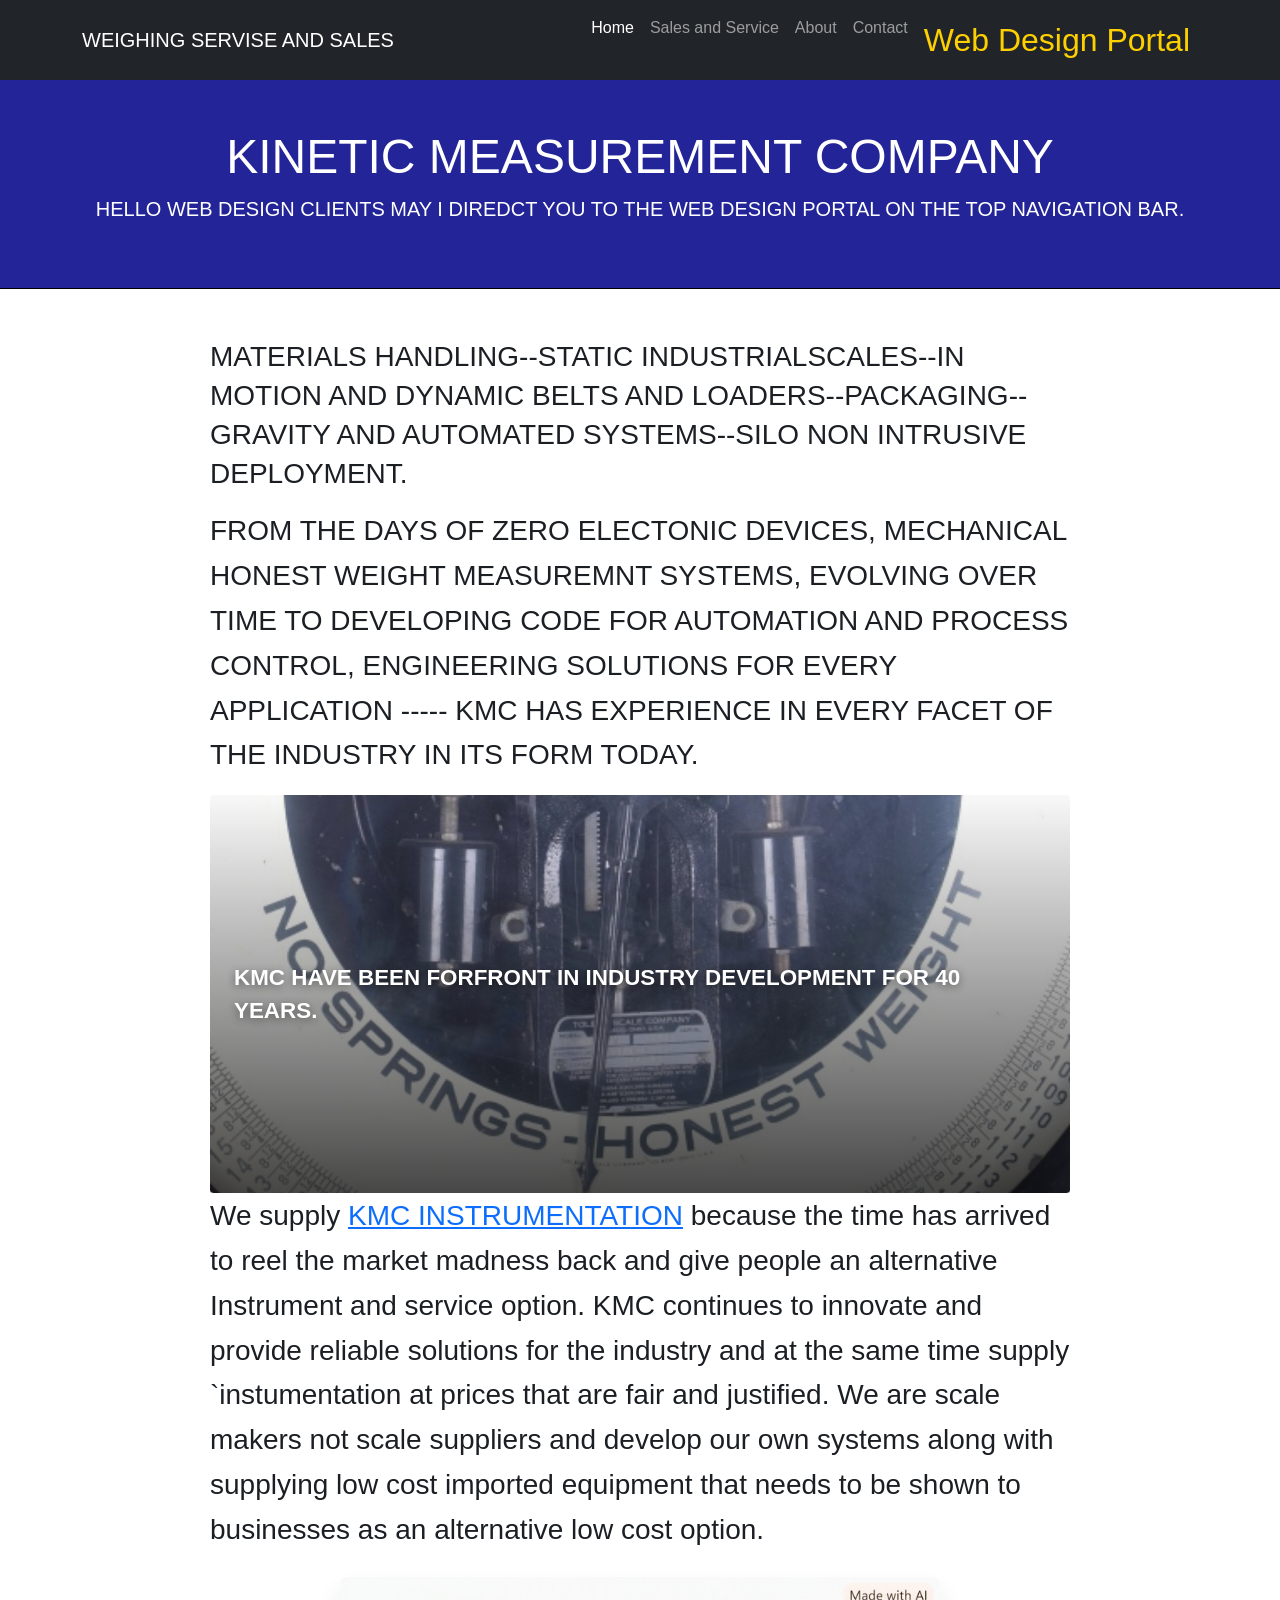
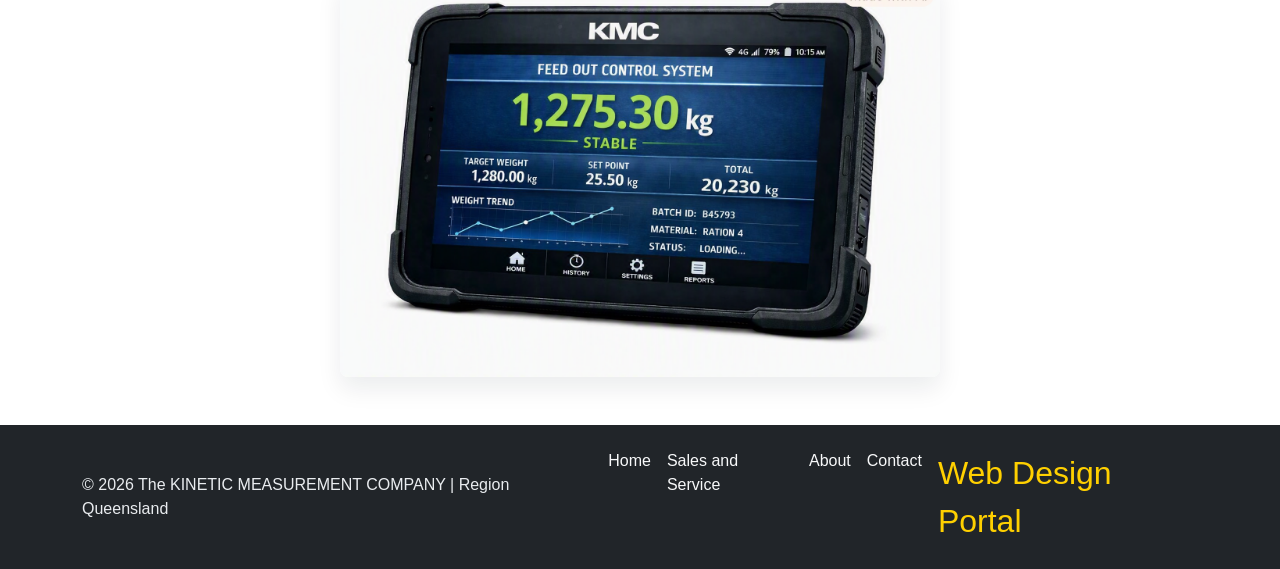
<file: index.html>
<!DOCTYPE html>
<html lang="en">
<head>
    <meta charset="UTF-8">
    <meta name="viewport" content="width=device-width, initial-scale=1">
    <title>Industrial Weighing Systems and Service | Kinetic Measurement Company</title>
    <meta name="description" content="Kinetic Measurement Company supplies practical weighing systems, instrumentation, loader scales, feedlot solutions, and regional support from Dalby, Queensland.">
    <meta name="robots" content="index, follow">
    <link rel="canonical" href="https://kineticmeasure.com.au/">
    <meta property="og:type" content="website">
    <meta property="og:site_name" content="The Kinetic Measurement Company">
    <meta property="og:title" content="Industrial Weighing Systems and Service">
    <meta property="og:description" content="Practical weighing equipment, instrumentation, and regional support for farms, quarries, feedlots, and industry.">
    <meta property="og:url" content="https://kineticmeasure.com.au/">
    <meta property="og:image" content="https://kineticmeasure.com.au/Images/control.png">
    <meta name="twitter:card" content="summary_large_image">

    <!-- Bootstrap CSS -->
    <link 
        href="https://cdn.jsdelivr.net/npm/bootstrap@5.3.3/dist/css/bootstrap.min.css" 
        rel="stylesheet">
    <link rel="stylesheet" href="style.css">
    
</head>

<body>

    <!-- Header / Navbar -->
    <nav class="navbar navbar-expand-lg navbar-dark bg-dark">
        <div class="container">
            <a class="navbar-brand" href="index.html">WEIGHING SERVISE AND SALES</a>
            <button class="navbar-toggler" type="button" data-bs-toggle="collapse" data-bs-target="#navMenu">
                <span class="navbar-toggler-icon"></span>
            </button>

            <div class="collapse navbar-collapse" id="navMenu">
                <ul class="navbar-nav ms-auto">
                    <li class="nav-item"><a class="nav-link active" href="index.html">Home</a></li>
                    <li class="nav-item"><a class="nav-link" href="Sales.html">Sales and Service</a></li>
                    <li class="nav-item"><a class="nav-link" href="about.html">About</a></li>
                    <li class="nav-item"><a class="nav-link" href="contact.html">Contact</a></li>
                    <li class="nav-item"><a class="nav-link portal-nav-link" href="webdesignportal.html">Web Design Portal</a></li>
                </ul>
            </div>
        </div>
    </nav>

    <!-- Main Content -->
    <header class="hero-section py-5">
        <div class="container text-center">
            <h1 class="display-5">KINETIC MEASUREMENT COMPANY</h1>
            <p class="lead">HELLO WEB DESIGN CLIENTS MAY I DIREDCT YOU TO THE WEB DESIGN PORTAL ON THE TOP NAVIGATION BAR.</p>
        </div>
    </header>

    <main class="white-content py-5">
        <div class="container">
            <div class="content-card mx-auto">
                <h2 class="h3 mb-3">MATERIALS HANDLING--STATIC INDUSTRIALSCALES--IN MOTION AND DYNAMIC BELTS AND LOADERS--PACKAGING-- GRAVITY AND AUTOMATED SYSTEMS--SILO NON INTRUSIVE DEPLOYMENT.</h2>
                <p>FROM THE DAYS OF ZERO ELECTONIC DEVICES, MECHANICAL HONEST WEIGHT MEASUREMNT SYSTEMS, EVOLVING OVER TIME TO DEVELOPING CODE FOR AUTOMATION AND PROCESS CONTROL, ENGINEERING SOLUTIONS FOR EVERY APPLICATION ----- KMC HAS EXPERIENCE IN EVERY FACET OF THE INDUSTRY IN ITS FORM TODAY.
                
                </p>
                <div class="kmc-websites-band">
                    <p>KMC HAVE BEEN FORFRONT IN INDUSTRY DEVELOPMENT FOR 40 YEARS.</p>
                </div>
                <p>
                    We supply <a href="https://www.industrialgazette.com" target="_blank" rel="noopener noreferrer">KMC INSTRUMENTATION</a> because the time has arrived to reel the market madness back and give people an alternative Instrument and service option. KMC continues to innovate and provide reliable solutions for the industry and at the same time supply `instumentation at prices that are fair and justified. We are scale makers not scale suppliers and develop our own systems along with supplying low cost imported equipment that needs to be shown to businesses as an alternative low cost option.
                </p>
            </div>
        </div>
        <div class="text-center mt-4">
            <img src="Images/control.png" alt="" class="img-fluid hero-image" style="width: 60%; max-width: 600px;">
        </div>
    </main>

    <footer class="site-footer py-4">
        <div class="container d-flex flex-column flex-md-row justify-content-between align-items-center gap-3">
            <p class="mb-0">&copy; 2026 The KINETIC MEASUREMENT COMPANY |  Region Queensland</p>
            <nav aria-label="Footer navigation">
                <ul class="footer-nav list-unstyled d-flex gap-3 mb-0">
                    <li><a href="index.html">Home</a></li>
                    <li><a href="Sales.html">Sales and Service</a></li>
                    <li><a href="about.html">About</a></li>
                    <li><a href="contact.html">Contact</a></li>
                    <li><a class="portal-nav-link" href="webdesignportal.html">Web Design Portal</a></li>
                </ul>
            </nav>
        </div>
    </footer>

    <!-- Bootstrap JS -->
    <script 
        src="https://cdn.jsdelivr.net/npm/bootstrap@5.3.3/dist/js/bootstrap.bundle.min.js">
    </script>

</body>
</html>
</file>
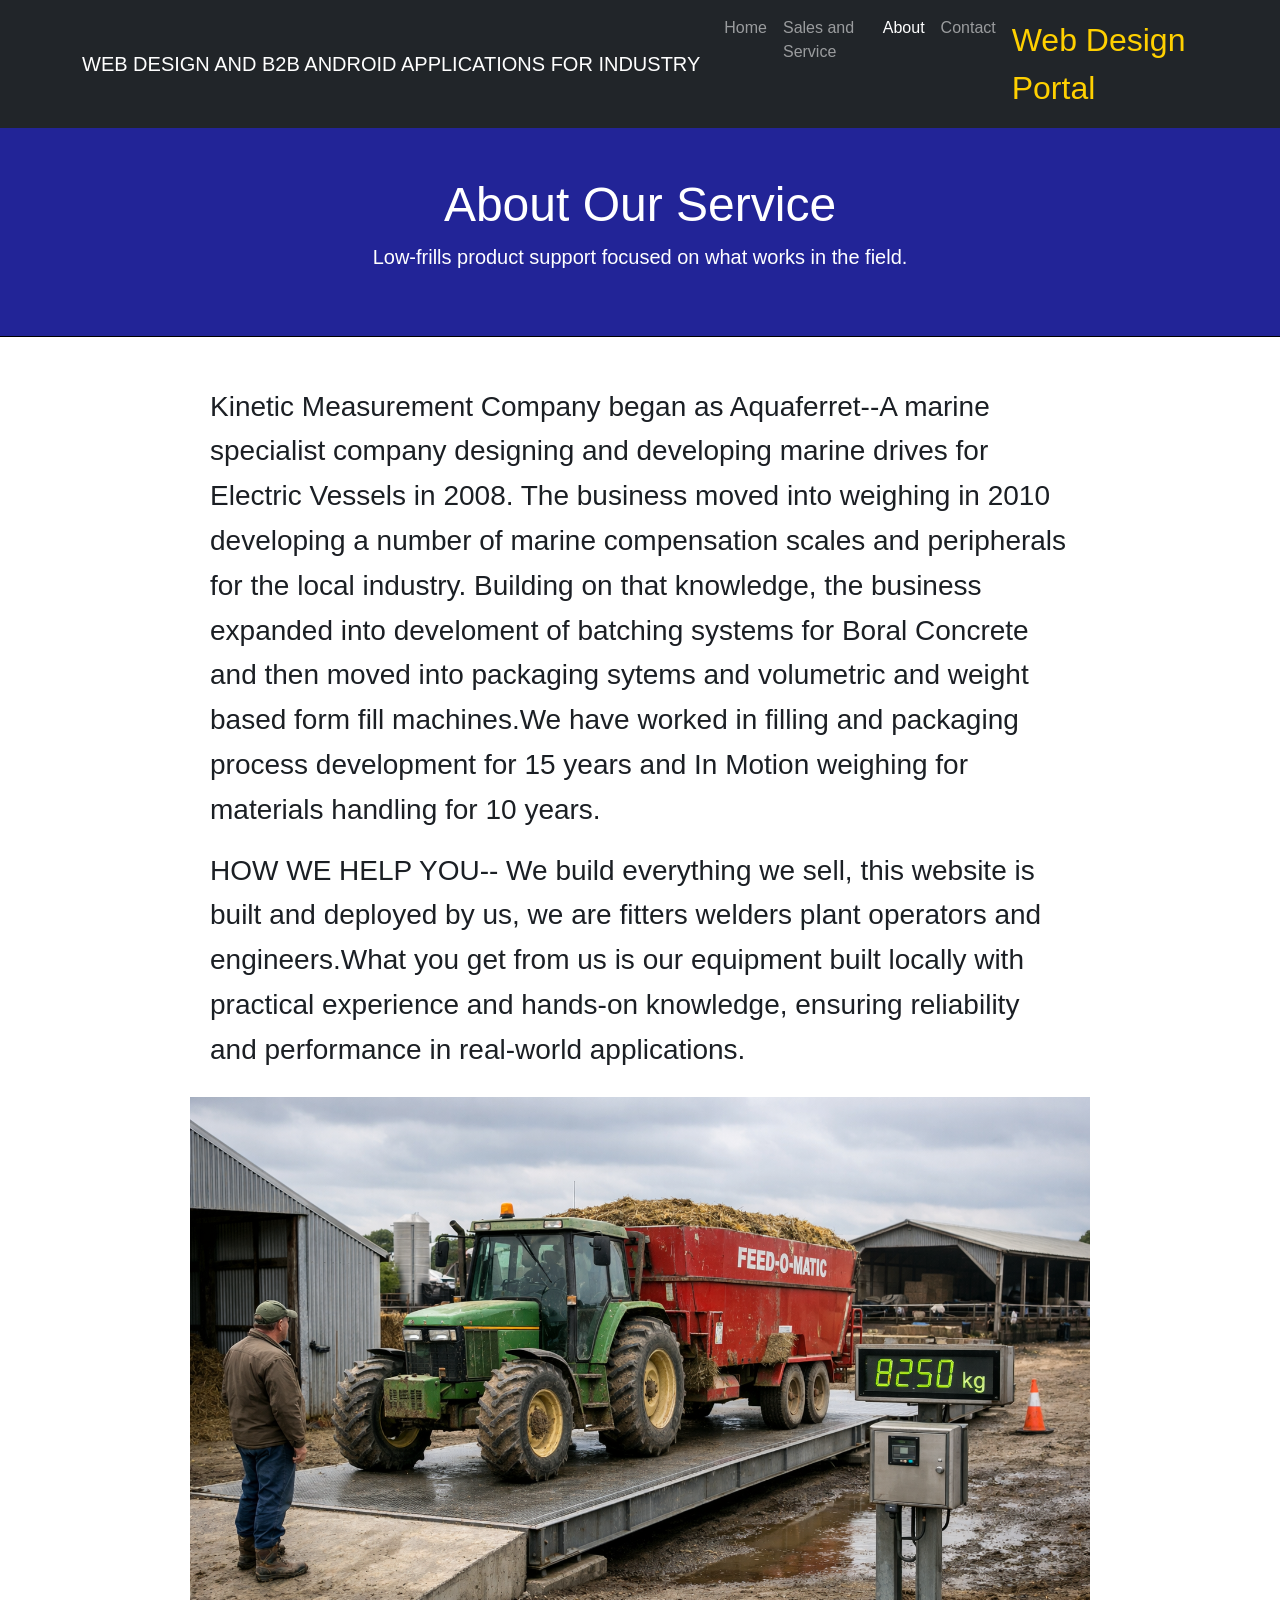
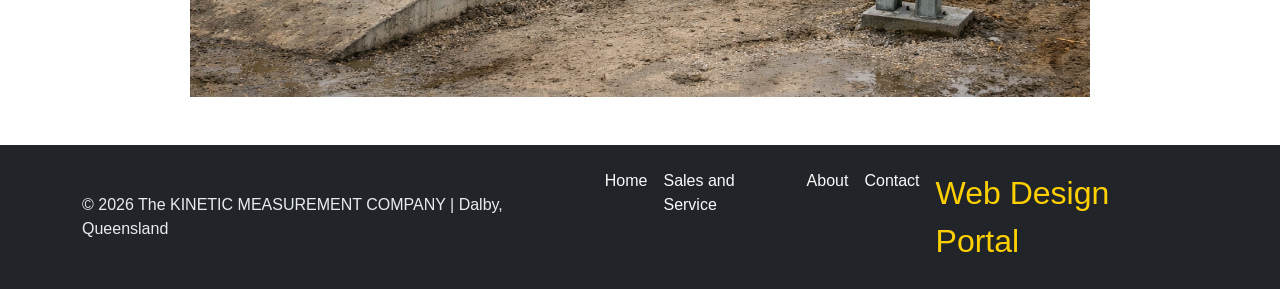
<file: about.html>
<!DOCTYPE html>
<html lang="en">
<head>
    <meta charset="UTF-8">
    <meta name="viewport" content="width=device-width, initial-scale=1">
    <title>About | The KINETIC MEASUREMENT COMPANY</title>
    <meta name="description" content="Learn about Kinetic Measurement Company, a Dalby, Queensland business building and supporting practical weighing, batching, packaging, and industrial measurement systems.">
    <meta name="robots" content="index, follow">
    <link rel="canonical" href="https://kineticmeasure.com.au/about.html">
    <meta property="og:type" content="website">
    <meta property="og:site_name" content="The Kinetic Measurement Company">
    <meta property="og:title" content="About The Kinetic Measurement Company">
    <meta property="og:description" content="Locally built industrial measurement and weighing solutions backed by practical field experience.">
    <meta property="og:url" content="https://kineticmeasure.com.au/about.html">
    <meta property="og:image" content="https://kineticmeasure.com.au/Images/feedweigh.png">
    <meta name="twitter:card" content="summary_large_image">
    <link 
        href="https://cdn.jsdelivr.net/npm/bootstrap@5.3.3/dist/css/bootstrap.min.css" 
        rel="stylesheet">
    <link rel="stylesheet" href="style.css">
</head>
<body>

    <nav class="navbar navbar-expand-lg navbar-dark bg-dark">
        <div class="container">
            <a class="navbar-brand" href="index.html">WEB DESIGN AND B2B ANDROID APPLICATIONS FOR INDUSTRY</a>
            <button class="navbar-toggler" type="button" data-bs-toggle="collapse" data-bs-target="#navMenu">
                <span class="navbar-toggler-icon"></span>
            </button>

            <div class="collapse navbar-collapse" id="navMenu">
                <ul class="navbar-nav ms-auto">
                    <li class="nav-item"><a class="nav-link" href="index.html">Home</a></li>
                    <li class="nav-item"><a class="nav-link" href="Sales.html">Sales and Service</a></li>
                    <li class="nav-item"><a class="nav-link active" href="about.html">About</a></li>
                    <li class="nav-item"><a class="nav-link" href="contact.html">Contact</a></li>
                    <li class="nav-item"><a class="nav-link portal-nav-link" href="webdesignportal.html">Web Design Portal</a></li>
                </ul>
            </div>
        </div>
    </nav>

    <header class="hero-section py-5">
        <div class="container text-center">
            <h1 class="display-5">About Our Service</h1>
            <p class="lead">Low-frills product support focused on what works in the field.</p>
        </div>
    </header>

    <main class="white-content py-5">
        <div class="container">
            <div class="content-card mx-auto">
                <p>
                    Kinetic Measurement Company began as Aquaferret--A marine specialist company designing and developing marine drives for Electric Vessels in 2008. The business moved into weighing in 2010 developing a number of marine compensation scales and peripherals for the local industry. Building on that knowledge, the business expanded into develoment of batching systems for Boral Concrete and then moved into packaging sytems and volumetric and weight based form fill machines.We have worked in filling and packaging process development for 15 years and In Motion weighing for materials handling for 10 years.
                    
                </p>
                <p>HOW WE HELP YOU-- 
                    We build everything we sell, this website is built and deployed by us, we are fitters welders plant operators and engineers.What you get from us is our equipment built locally with practical experience and hands-on knowledge, ensuring reliability and performance in real-world applications.</p>
                </p>
            </div>
        </div>
        <div class="text-center mt-4">
                <img src="Images/feedweigh.png" alt="Feed weighing system" class="img-fluid" style="width: 80%; max-width: 900px;">
            </div>
    </main>

    <footer class="site-footer py-4">
        <div class="container d-flex flex-column flex-md-row justify-content-between align-items-center gap-3">
            <p class="mb-0">&copy; 2026 The KINETIC MEASUREMENT COMPANY | Dalby, Queensland</p>
            <nav aria-label="Footer navigation">
                <ul class="footer-nav list-unstyled d-flex gap-3 mb-0">
                    <li><a href="index.html">Home</a></li>
                    <li><a href="Sales.html">Sales and Service</a></li>
                    <li><a href="about.html">About</a></li>
                    <li><a href="contact.html">Contact</a></li>
                    <li><a class="portal-nav-link" href="webdesignportal.html">Web Design Portal</a></li>
                </ul>
            </nav>
        </div>
    </footer>

    <script 
        src="https://cdn.jsdelivr.net/npm/bootstrap@5.3.3/dist/js/bootstrap.bundle.min.js">
    </script>

</body>
</html>
</file>
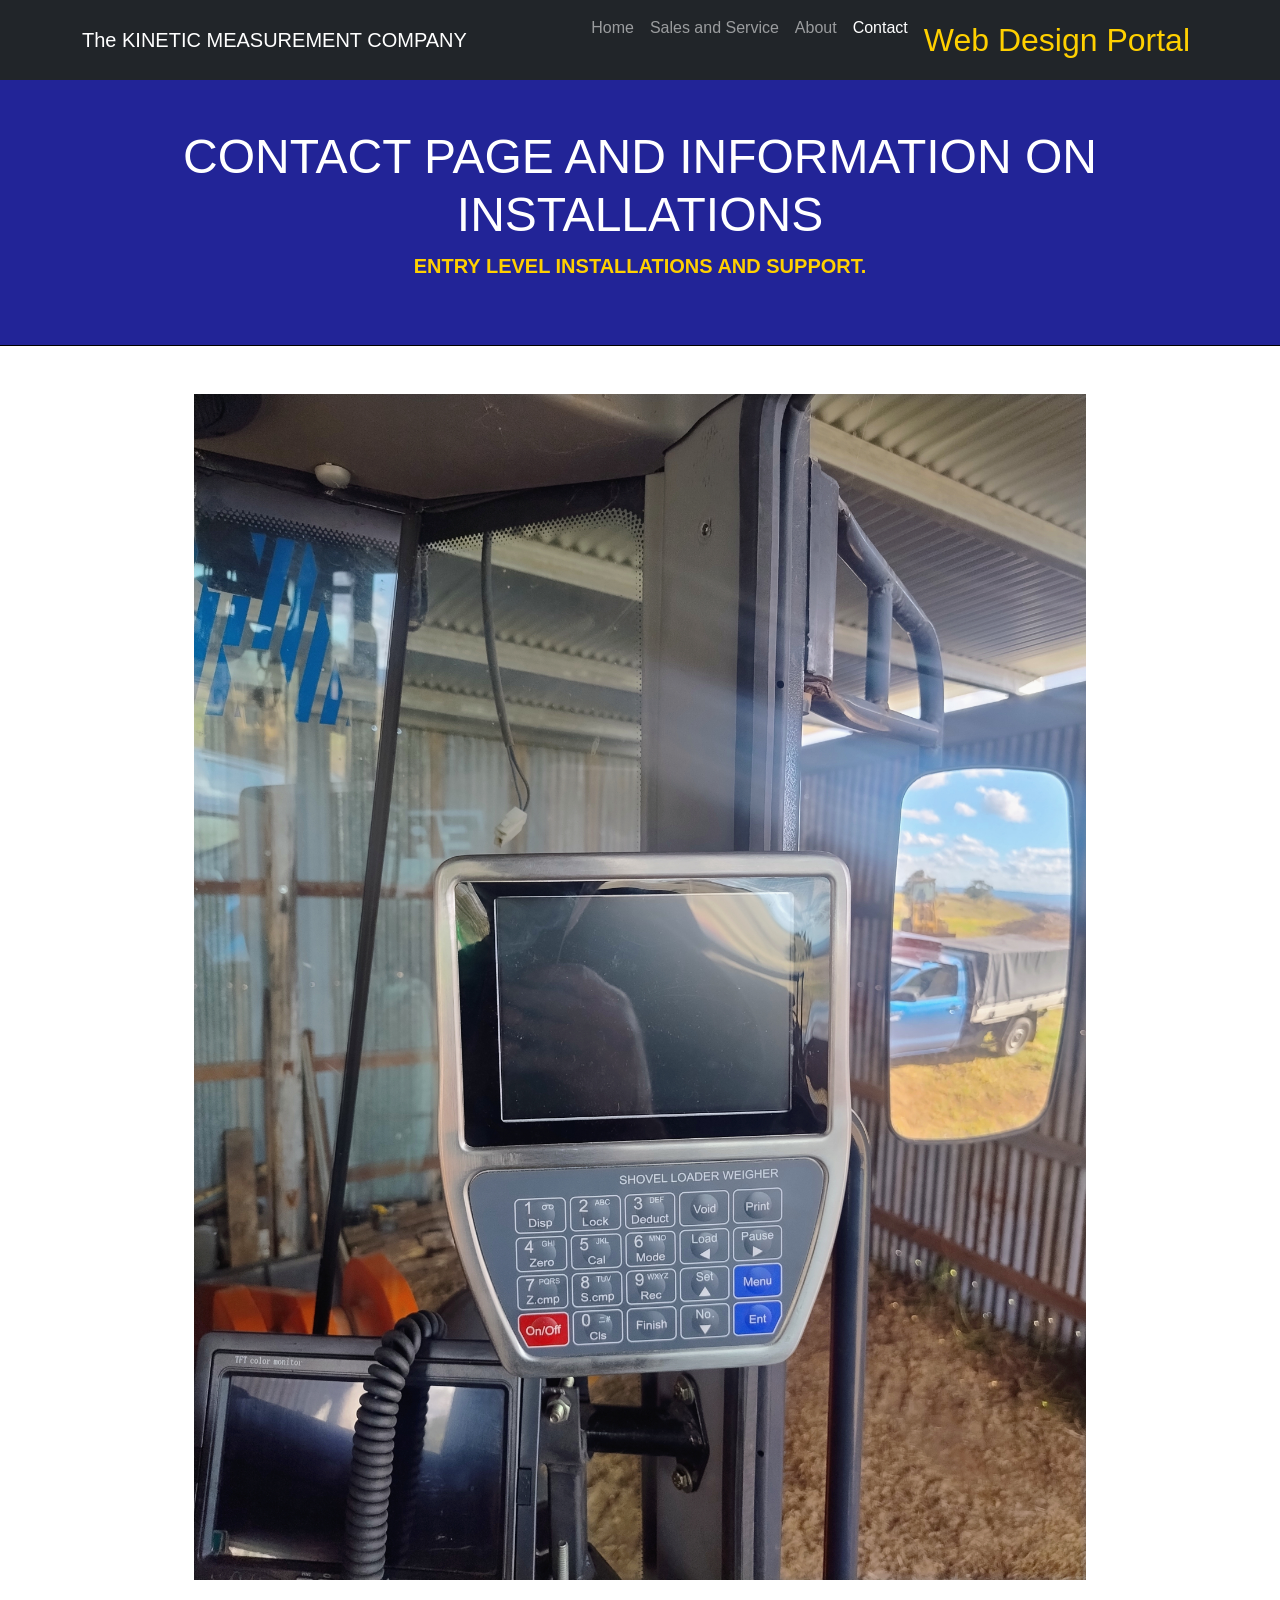
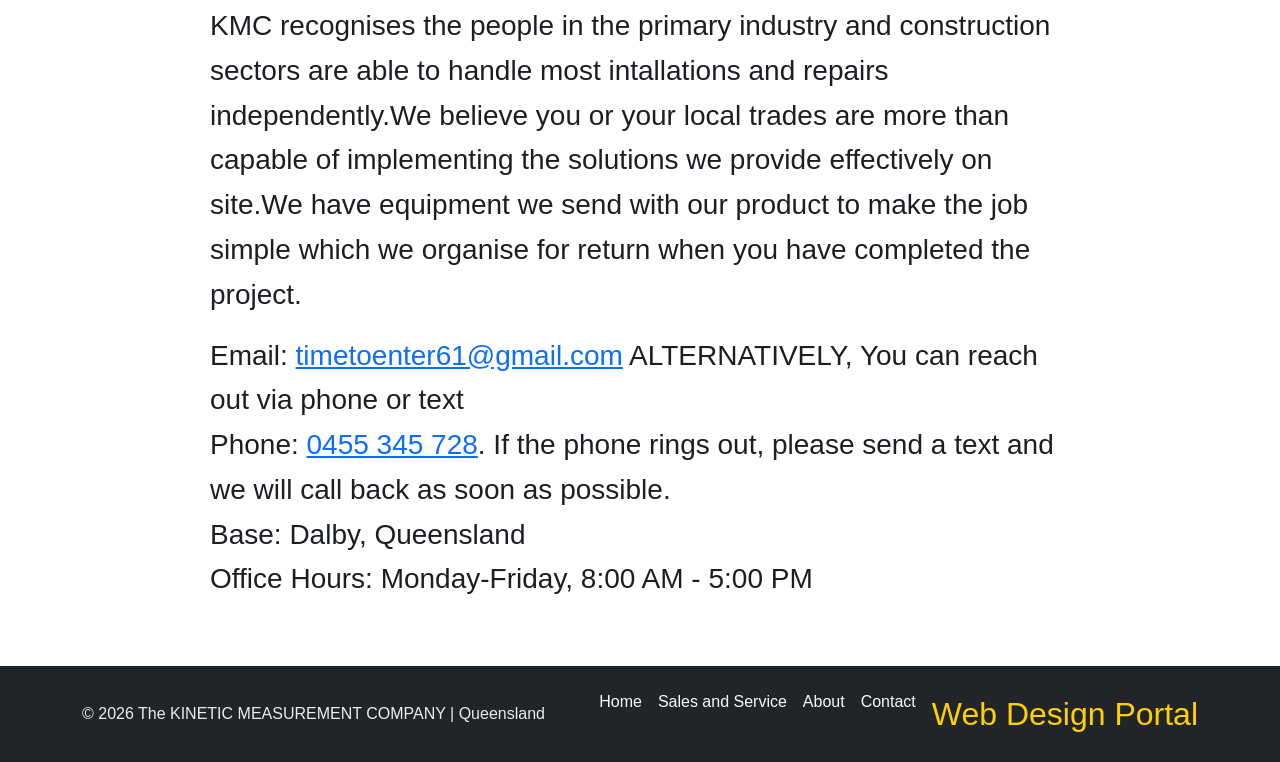
<file: contact.html>
<!DOCTYPE html>
<html lang="en">
<head>
    <meta charset="UTF-8">
    <meta name="viewport" content="width=device-width, initial-scale=1">
    <title>Contact | The KINETIC MEASUREMENT COMPANY</title>
        <meta name="description" content="Contact Kinetic Measurement Company in Dalby, Queensland for industrial weighing equipment, installations, repairs, and regional support.">
        <meta name="robots" content="index, follow">
    <link rel="canonical" href="https://kineticmeasure.com.au/contact.html">
        <meta property="og:type" content="website">
        <meta property="og:site_name" content="The Kinetic Measurement Company">
        <meta property="og:title" content="Contact Kinetic Measurement Company">
        <meta property="og:description" content="Get in touch about weighing systems, installation support, and practical industrial measurement solutions.">
        <meta property="og:url" content="https://kineticmeasure.com.au/contact.html">
        <meta property="og:image" content="https://kineticmeasure.com.au/Images/BudgetLoader.jpg">
        <meta name="twitter:card" content="summary_large_image">
        <script type="application/ld+json">
        {
            "@context": "https://schema.org",
            "@type": "LocalBusiness",
            "name": "The Kinetic Measurement Company",
            "description": "Industrial weighing equipment, instrumentation, installation, and regional support.",
            "email": "Rayleen.Raven@outlook.com",
            "telephone": "+61 455 345 728",
            "address": {
                "@type": "PostalAddress",
                "addressLocality": "Dalby",
                "addressRegion": "QLD",
                "addressCountry": "AU"
            },
            "areaServed": "Australia",
            "openingHours": "Mo-Fr 08:00-17:00"
        }
        </script>
    <link 
        href="https://cdn.jsdelivr.net/npm/bootstrap@5.3.3/dist/css/bootstrap.min.css" 
        rel="stylesheet">
    <link rel="stylesheet" href="style.css">
</head>
<body>

    <nav class="navbar navbar-expand-lg navbar-dark bg-dark">
        <div class="container">
            <a class="navbar-brand" href="index.html">The KINETIC MEASUREMENT COMPANY</a>
            <button class="navbar-toggler" type="button" data-bs-toggle="collapse" data-bs-target="#navMenu">
                <span class="navbar-toggler-icon"></span>
            </button>

            <div class="collapse navbar-collapse" id="navMenu">
                <ul class="navbar-nav ms-auto">
                    <li class="nav-item"><a class="nav-link" href="index.html">Home</a></li>
                    <li class="nav-item"><a class="nav-link" href="Sales.html">Sales and Service</a></li>
                    <li class="nav-item"><a class="nav-link" href="about.html">About</a></li>
                    <li class="nav-item"><a class="nav-link active" href="contact.html">Contact</a></li>
                    <li class="nav-item"><a class="nav-link portal-nav-link" href="webdesignportal.html">Web Design Portal</a></li>
                </ul>
            </div>
        </div>
    </nav>

    <header class="hero-section py-5">
        <div class="container text-center">
            <h1 class="display-5">CONTACT PAGE AND INFORMATION ON INSTALLATIONS</h1>
            <p class="lead pulling-spanners-title">ENTRY LEVEL INSTALLATIONS AND SUPPORT.</p>
        </div>
    </header>

    <main class="white-content py-5">
        <div class="container">
            <div class="text-center mb-4">
                    <img src="Images/BudgetLoader.jpg" alt="Budget loader" class="img-fluid" style="width: 80%; max-width: 900px;">
            </div>
            <div class="content-card mx-auto">
                <p>
                
                    KMC recognises the people in the primary industry and construction sectors are able to handle most intallations and repairs independently.We believe you or your local trades are more than capable of implementing the solutions we provide effectively on site.We have equipment we send with our product to make the job simple which we organise for return when you have completed the project.
                </p>
                <p>
                    Email: <a href="mailto:timetoenter61@gmail.com">timetoenter61@gmail.com</a> ALTERNATIVELY, You can reach out via phone or text<br>
                    Phone: <a href="tel:0455345728">0455 345 728</a>. If the phone rings out, please send a text and we will call back as soon as possible.<br>
                    Base: Dalby, Queensland<br>
                    Office Hours: Monday-Friday, 8:00 AM - 5:00 PM
                </p>
            </div>
        </div>
    </main>

    <footer class="site-footer py-4">
        <div class="container d-flex flex-column flex-md-row justify-content-between align-items-center gap-3">
            <p class="mb-0">&copy; 2026 The KINETIC MEASUREMENT COMPANY | Queensland</p>
            <nav aria-label="Footer navigation">
                <ul class="footer-nav list-unstyled d-flex gap-3 mb-0">
                    <li><a href="index.html">Home</a></li>
                    <li><a href="Sales.html">Sales and Service</a></li>
                    <li><a href="about.html">About</a></li>
                    <li><a href="contact.html">Contact</a></li>
                    <li><a class="portal-nav-link" href="webdesignportal.html">Web Design Portal</a></li>
                </ul>
            </nav>
        </div>
    </footer>

    <script 
        src="https://cdn.jsdelivr.net/npm/bootstrap@5.3.3/dist/js/bootstrap.bundle.min.js">
    </script>

</body>
</html>
</file>
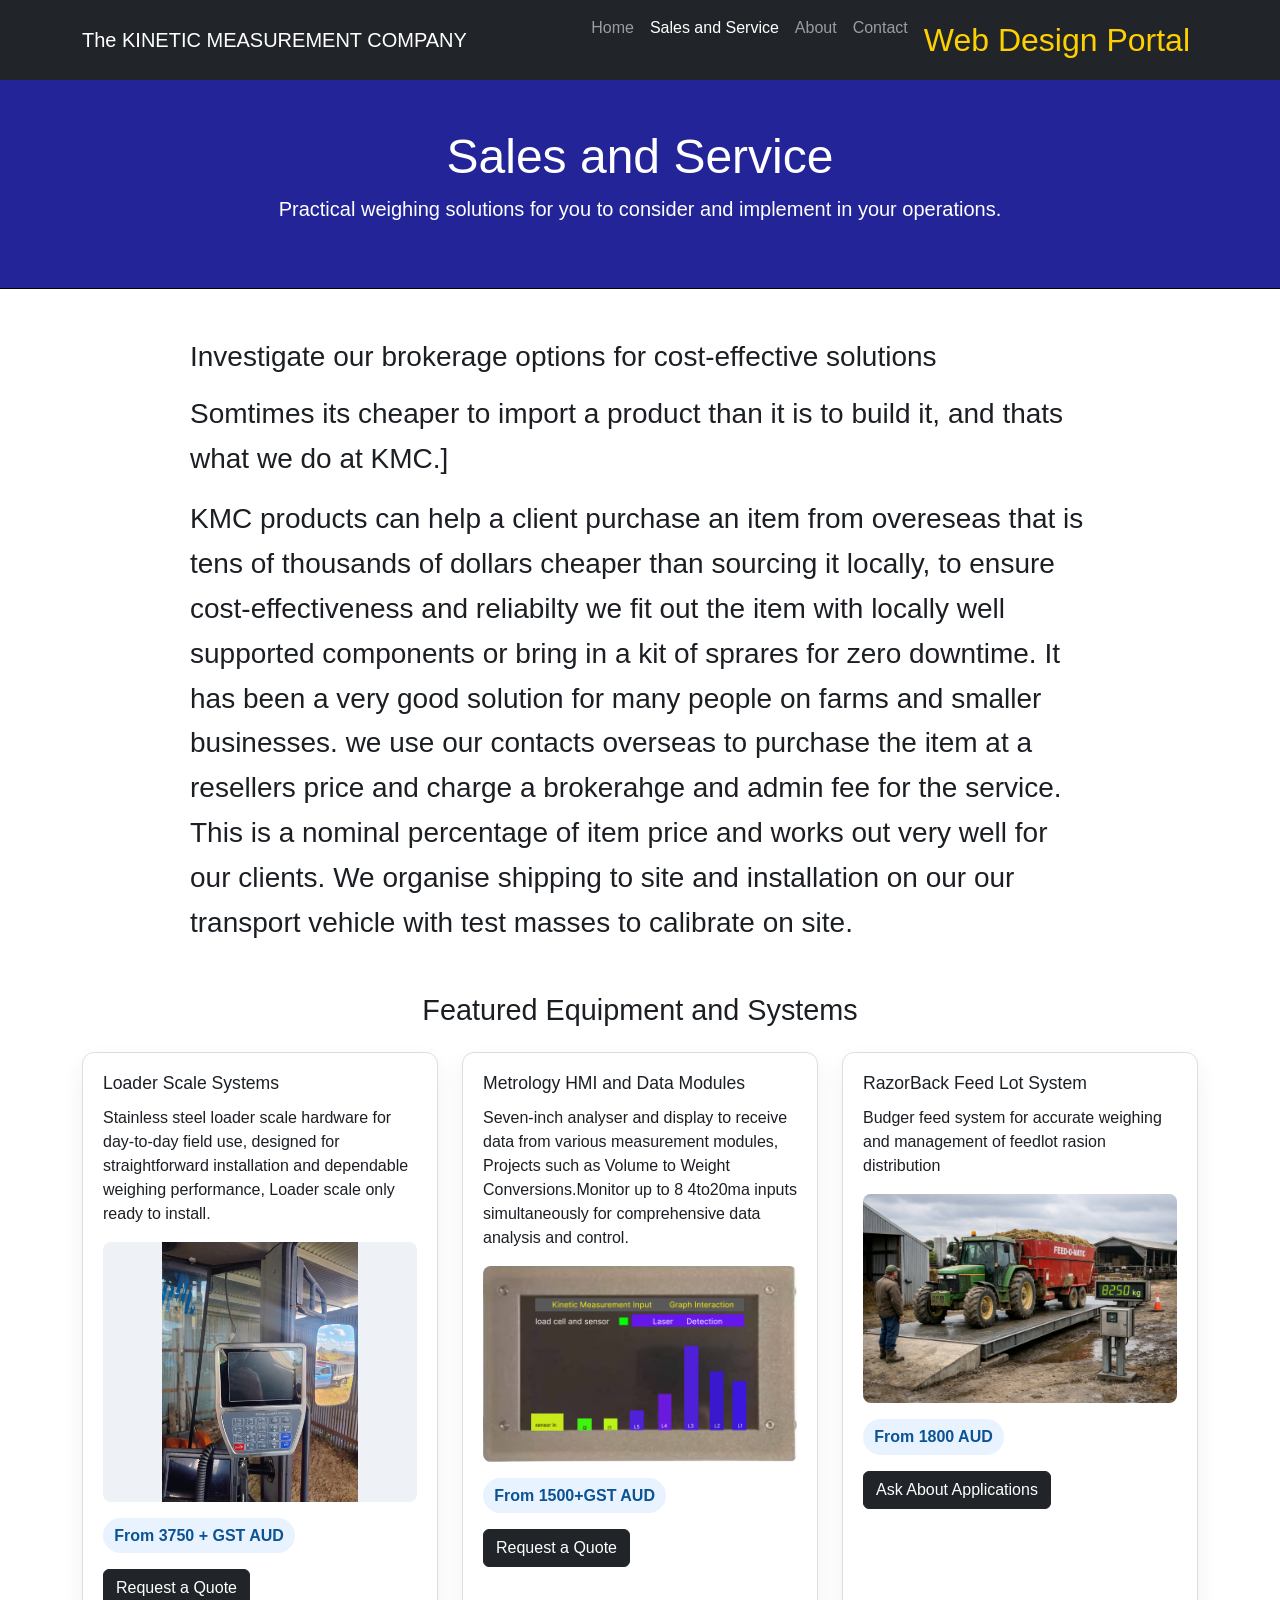
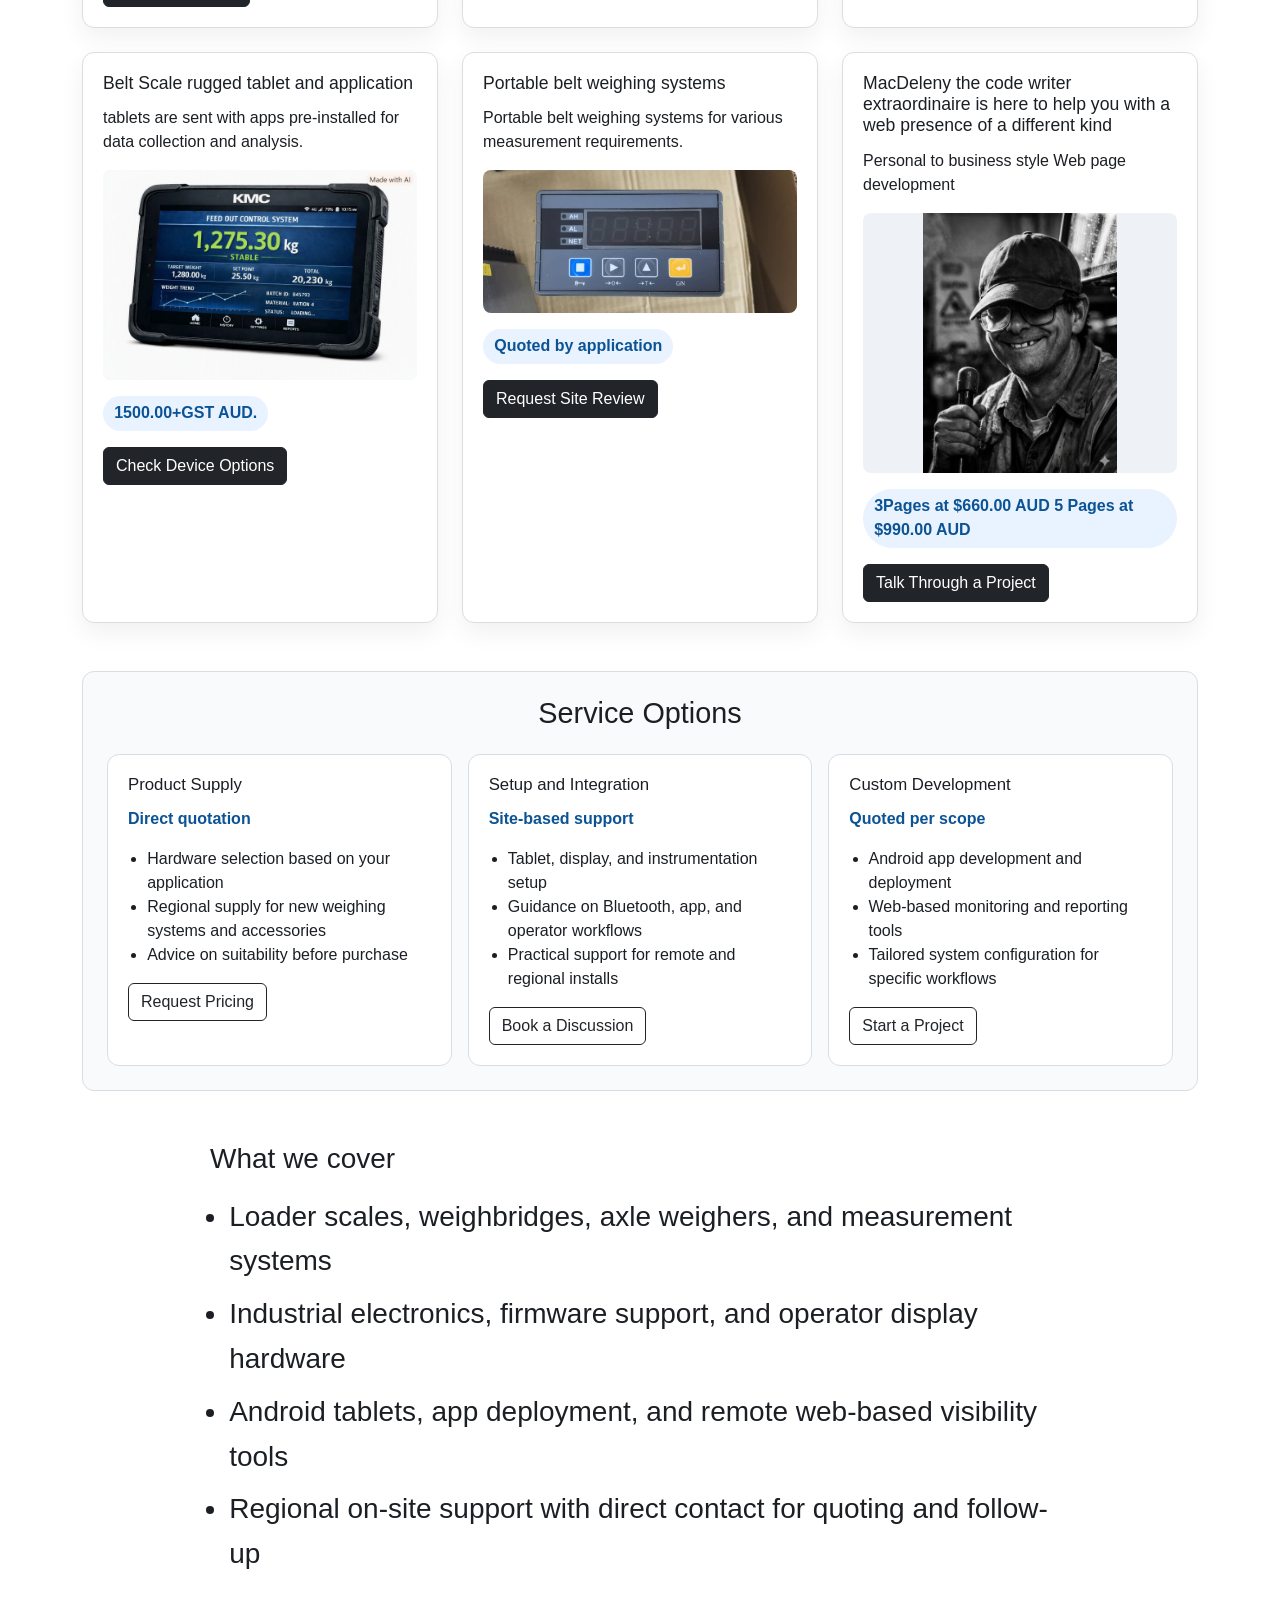
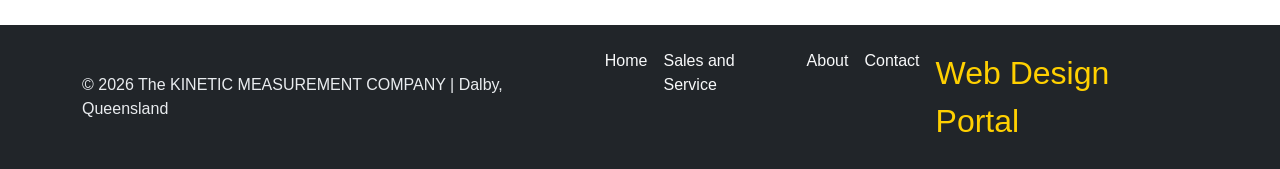
<file: Sales.html>
<!DOCTYPE html>
<html lang="en">
<head>
    <meta charset="UTF-8">
    <meta name="viewport" content="width=device-width, initial-scale=1">
    <title>Sales and Service | The KINETIC MEASUREMENT COMPANY</title>
    <meta name="description" content="Explore loader scales, belt weighing systems, feedlot systems, metrology displays, instrumentation, tablets, and custom industrial measurement services.">
    <meta name="robots" content="index, follow">
    <link rel="canonical" href="https://kineticmeasure.com.au/Sales.html">
    <meta property="og:type" content="website">
    <meta property="og:site_name" content="The Kinetic Measurement Company">
    <meta property="og:title" content="Industrial Weighing Sales and Service">
    <meta property="og:description" content="Equipment supply, setup, integration, regional support, and custom development for weighing and measurement applications.">
    <meta property="og:url" content="https://kineticmeasure.com.au/Sales.html">
    <meta property="og:image" content="https://kineticmeasure.com.au/Images/BudgetLoader.jpg">
    <meta name="twitter:card" content="summary_large_image">
    <link
        href="https://cdn.jsdelivr.net/npm/bootstrap@5.3.3/dist/css/bootstrap.min.css"
        rel="stylesheet">
    <link rel="stylesheet" href="style.css">
</head>
<body>

    <nav class="navbar navbar-expand-lg navbar-dark bg-dark">
        <div class="container">
            <a class="navbar-brand" href="index.html">The KINETIC MEASUREMENT COMPANY</a>
            <button class="navbar-toggler" type="button" data-bs-toggle="collapse" data-bs-target="#navMenu" aria-controls="navMenu" aria-expanded="false" aria-label="Toggle navigation">
                <span class="navbar-toggler-icon"></span>
            </button>

            <div class="collapse navbar-collapse" id="navMenu">
                <ul class="navbar-nav ms-auto">
                    <li class="nav-item"><a class="nav-link" href="index.html">Home</a></li>
                    <li class="nav-item"><a class="nav-link active" href="Sales.html">Sales and Service</a></li>
                    <li class="nav-item"><a class="nav-link" href="about.html">About</a></li>
                    <li class="nav-item"><a class="nav-link" href="contact.html">Contact</a></li>
                    <li class="nav-item"><a class="nav-link portal-nav-link" href="webdesignportal.html">Web Design Portal</a></li>
                </ul>
            </div>
        </div>
    </nav>

    <header class="hero-section py-5">
        <div class="container text-center">
            <h1 class="display-5">Sales and Service</h1>
            <p class="lead">Practical weighing solutions for you to consider and implement in your operations.</p>
        </div>
    </header>

    <main class="white-content py-5">
        <section class="container mb-5">
            <div class="content-card sales-intro mx-auto">
                <h2 class="h3 mb-3">Investigate our brokerage options for cost-effective solutions</h2>
                <P>Somtimes its cheaper to import a product than it is to build it, and thats what we do at KMC.]
                </p>
                <p>KMC products can help a client purchase an item from overeseas that is tens of thousands of dollars cheaper than sourcing it locally, to ensure cost-effectiveness and reliabilty we fit out the item with locally well supported components or bring in a kit of sprares for zero downtime. It has been a very good solution for many people on farms and smaller businesses. we use our contacts overseas to purchase the item at a resellers price and charge a brokerahge and admin fee for the service. This is a nominal percentage of item price and works out very well for our clients. We organise shipping to site and installation on our our transport vehicle with test masses to calibrate on site.</p>
                </p>
            </div>
        </section>

        <section class="container mb-5" aria-labelledby="featured-equipment">
            <h2 id="featured-equipment" class="sales-section-title text-center">Featured Equipment and Systems</h2>
            <div class="sales-grid">
                <article class="sales-card">
                    <div class="sales-card-body">
                        <h3>Loader Scale Systems</h3>
                        <p>Stainless steel loader scale hardware for day-to-day field use, designed for straightforward installation and dependable weighing performance, Loader scale only ready to install.</p>
                            <img src="Images/BudgetLoader.jpg" alt="Loader scale" class="sales-media">
                        <div class="price-tag">From 3750 + GST AUD</div>
                        <div class="sales-card-actions">
                            <a class="btn btn-dark" href="contact.html">Request a Quote</a>
                        </div>
                    </div>
                </article>

                <article class="sales-card">
                    <div class="sales-card-body">
                        <h3>Metrology HMI and Data Modules</h3>
                        <p>Seven-inch analyser and display to receive data from various measurement modules, Projects such as Volume to Weight Conversions.Monitor up to 8 4to20ma inputs simultaneously for comprehensive data analysis and control.</p>
                            <img src="Images/datam.png" alt="Metrology analyser" class="sales-media">
                        <div class="price-tag">From 1500+GST AUD</div>
                        <div class="sales-card-actions">
                            <a class="btn btn-dark" href="contact.html">Request a Quote</a>
                        </div>
                    </div>
                </article>

                <article class="sales-card">
                    <div class="sales-card-body">
                        <h3>RazorBack Feed Lot System</h3>
                        <p>Budger feed system for accurate weighing and management of feedlot rasion distribution</p>
                            <img src="Images/feedweigh.png" alt="Laser array sensor" class="sales-media">
                        <div class="price-tag">From 1800 AUD</div>
                        <div class="sales-card-actions">
                            <a class="btn btn-dark" href="contact.html">Ask About Applications</a>
                        </div>
                    </div>
                </article>

                <article class="sales-card">
                    <div class="sales-card-body">
                        <h3>Belt Scale rugged tablet and application</h3>
                        <p>tablets are sent with apps pre-installed for data collection and analysis.</p>
                            <img src="Images/control.png" alt="Android tablet" class="sales-media">
                        <div class="price-tag">1500.00+GST AUD.</div>
                        <div class="sales-card-actions">
                            <a class="btn btn-dark" href="contact.html">Check Device Options</a>
                        </div>
                    </div>
                </article>

                <article class="sales-card">
                    <div class="sales-card-body">
                        <h3>Portable belt weighing systems</h3>
                        <p>Portable belt weighing systems for various measurement requirements.</p>
                        <img src="Images/indicator.jpg" alt="Portable and static weighbridge site" class="sales-media">
                        <div class="price-tag">Quoted by application</div>
                        <div class="sales-card-actions">
                            <a class="btn btn-dark" href="contact.html">Request Site Review</a>
                        </div>
                    </div>
                </article>

                <article class="sales-card">
                    <div class="sales-card-body">
                        <h3>MacDeleny the code writer extraordinaire is here to help you with a web presence of a different kind</h3>
                        <p>Personal to business style Web page development</p>
                            <img src="Images/Mac Deleny.png" alt="App development and deployment" class="sales-media">
                        <div class="price-tag">3Pages at $660.00 AUD 5 Pages at $990.00 AUD</div>
                        <div class="sales-card-actions">
                            <a class="btn btn-dark" href="contact.html">Talk Through a Project</a>
                        </div>
                    </div>
                </article>
            </div>
        </section>

        <section class="container mb-5" aria-labelledby="service-options">
            <div class="service-panel">
                <h2 id="service-options" class="sales-section-title text-center">Service Options</h2>
                <div class="tier-grid">
                    <article class="tier-card">
                        <h3>Product Supply</h3>
                        <div class="tier-rate">Direct quotation</div>
                        <ul>
                            <li>Hardware selection based on your application</li>
                            <li>Regional supply for new weighing systems and accessories</li>
                            <li>Advice on suitability before purchase</li>
                        </ul>
                        <a class="btn btn-outline-dark" href="contact.html">Request Pricing</a>
                    </article>

                    <article class="tier-card">
                        <h3>Setup and Integration</h3>
                        <div class="tier-rate">Site-based support</div>
                        <ul>
                            <li>Tablet, display, and instrumentation setup</li>
                            <li>Guidance on Bluetooth, app, and operator workflows</li>
                            <li>Practical support for remote and regional installs</li>
                        </ul>
                        <a class="btn btn-outline-dark" href="contact.html">Book a Discussion</a>
                    </article>

                    <article class="tier-card">
                        <h3>Custom Development</h3>
                        <div class="tier-rate">Quoted per scope</div>
                        <ul>
                            <li>Android app development and deployment</li>
                            <li>Web-based monitoring and reporting tools</li>
                            <li>Tailored system configuration for specific workflows</li>
                        </ul>
                        <a class="btn btn-outline-dark" href="contact.html">Start a Project</a>
                    </article>
                </div>
            </div>
        </section>

        <section class="container">
            <div class="content-card mx-auto">
                <h2 class="h3 mb-3">What we cover</h2>
                <ul class="service-list">
                    <li>Loader scales, weighbridges, axle weighers, and measurement systems</li>
                    <li>Industrial electronics, firmware support, and operator display hardware</li>
                    <li>Android tablets, app deployment, and remote web-based visibility tools</li>
                    <li>Regional on-site support with direct contact for quoting and follow-up</li>
                </ul>
            </div>
        </section>
    </main>

    <footer class="site-footer py-4">
        <div class="container d-flex flex-column flex-md-row justify-content-between align-items-center gap-3">
            <p class="mb-0">&copy; 2026 The KINETIC MEASUREMENT COMPANY | Dalby, Queensland</p>
            <nav aria-label="Footer navigation">
                <ul class="footer-nav list-unstyled d-flex gap-3 mb-0">
                    <li><a href="index.html">Home</a></li>
                    <li><a href="Sales.html">Sales and Service</a></li>
                    <li><a href="about.html">About</a></li>
                    <li><a href="contact.html">Contact</a></li>
                    <li><a class="portal-nav-link" href="webdesignportal.html">Web Design Portal</a></li>
                </ul>
            </nav>
        </div>
    </footer>

    <script
        src="https://cdn.jsdelivr.net/npm/bootstrap@5.3.3/dist/js/bootstrap.bundle.min.js">
    </script>

</body>
</html>
</file>
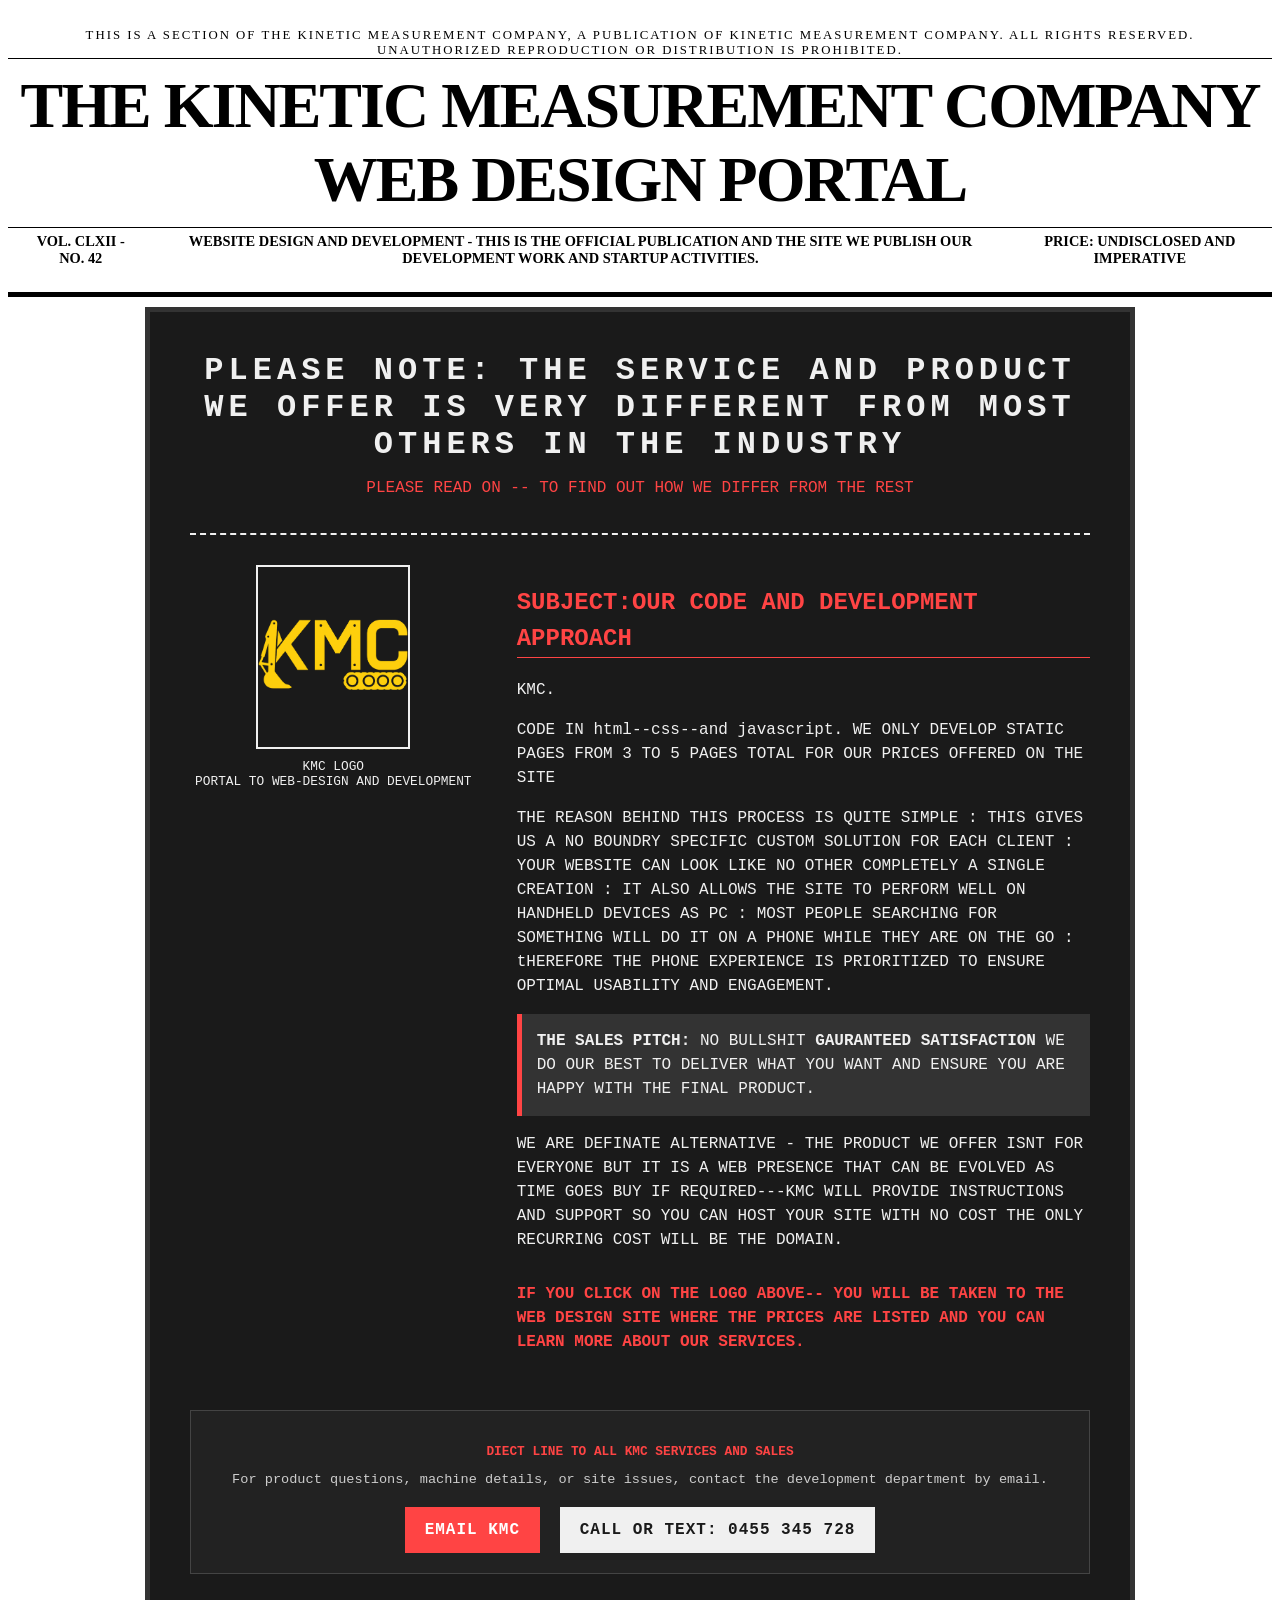
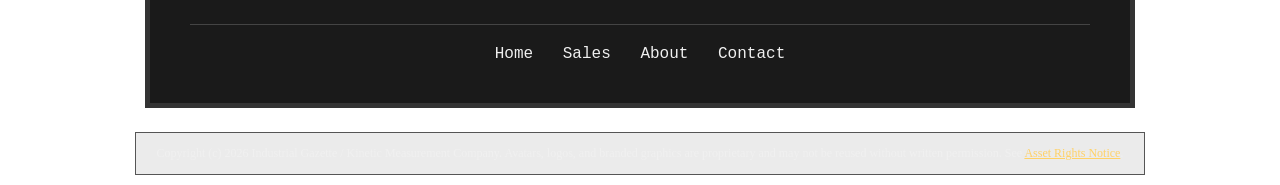
<file: webdesignportal.html>
<!DOCTYPE html>
<html lang="en">
<head>
  <meta charset="UTF-8">
  <meta name="viewport" content="width=device-width, initial-scale=1">
  <title>KMC Web Design Portal | Industrial Gazette</title>
  <meta name="description" content="KMC's web design portal for Industrial Gazette development work, Razorback instrumentation, Android applications, and alternative industrial weighing technology.">
  <meta name="robots" content="index, follow">
  <link rel="canonical" href="https://kineticmeasure.com.au/webdesignportal.html">
  <meta property="og:type" content="website">
  <meta property="og:site_name" content="The Kinetic Measurement Company">
  <meta property="og:title" content="KMC Web Design Portal | Industrial Gazette">
  <meta property="og:description" content="Explore development work and alternative technology for industrial measurement, control, and weighing systems.">
  <meta property="og:url" content="https://kineticmeasure.com.au/webdesignportal.html">
  <meta property="og:image" content="https://kineticmeasure.com.au/Images/logo.png">
  <meta name="twitter:card" content="summary_large_image">
  <style>
    @media (max-width: 768px) {
      main {
        padding: 24px !important;
      }

      .portal-intro {
        flex-direction: column;
        gap: 24px !important;
      }

      .portal-copy {
        order: 1;
      }

      .portal-logo {
        order: 2;
      }
    }
  </style>
</head>
<body>

<!-- THE INDUSTRIAL GAZETTE LOGO HEADER -->
<header style="text-align: center; border-bottom: 5px solid #000; padding: 20px 0; margin-bottom: 10px; font-family: 'Times New Roman', Times, serif;">
  <div style="font-size: 0.8em; letter-spacing: 2px; border-bottom: 1px solid #000; display: inline-block; padding: 0 50px;">
    THIS IS A SECTION OF THE KINETIC MEASUREMENT COMPANY, A PUBLICATION OF KINETIC MEASUREMENT COMPANY. ALL RIGHTS RESERVED. UNAUTHORIZED REPRODUCTION OR DISTRIBUTION IS PROHIBITED.
  </div>
  <h1 style="font-size: 4em; margin: 10px 0; text-transform: uppercase; font-weight: 900; letter-spacing: -2px;">THE KINETIC MEASUREMENT COMPANY WEB DESIGN PORTAL

  </h1>
  <div style="display: flex; justify-content: space-between; border-top: 1px solid #000; padding: 5px 20px; font-weight: bold; text-transform: uppercase; font-size: 0.9em;">
    <span>Vol. CLXII - No. 42</span>
    <span>WEBSITE DESIGN AND DEVELOPMENT - THIS IS THE OFFICIAL PUBLICATION AND THE SITE WE PUBLISH OUR DEVELOPMENT WORK AND STARTUP ACTIVITIES.</span>
    <span>Price: UNDISCLOSED AND IMPERATIVE</span>
  </div>
</header>

<main style="max-width: 900px; margin: auto; font-family: 'Courier New', Courier, monospace; background-color: #1a1a1a; color: #f0f0f0; padding: 40px; border: 5px solid #333;">
  <header style="text-align: center; border-bottom: 2px dashed #f0f0f0; margin-bottom: 30px; padding-bottom: 20px;">
    <h1 style="letter-spacing: 5px; margin: 0;">PLEASE NOTE: THE SERVICE AND PRODUCT WE OFFER IS VERY DIFFERENT FROM MOST OTHERS IN THE INDUSTRY</h1>
    <p style="color: #ff4444;">PLEASE READ ON  --  TO FIND OUT HOW WE DIFFER FROM THE REST</p>
  </header>

  <section class="portal-intro" style="display: flex; gap: 40px;">
    <div class="portal-logo" style="flex: 1; text-align: center;">
      <a href="https://timetoenter61-lab.github.io/web-presence/" target="_blank" rel="noopener noreferrer" aria-label="Open Web Design Portal" title="Open Web Design Portal">
        <img src="Images/logo.png" alt="KMC logo" style="width: 150px; height: 180px; object-fit: cover; border: 2px solid #f0f0f0; margin: auto; display: block; cursor: pointer;">
      </a>
      <p style="font-size: 0.8em; margin-top: 10px;">KMC LOGO<br>PORTAL TO WEB-DESIGN AND DEVELOPMENT</p>
    </div>
    <div class="portal-copy" style="flex: 2; line-height: 1.5;">
      <h2 style="color: #ff4444; border-bottom: 1px solid #ff4444;">SUBJECT:OUR CODE AND DEVELOPMENT APPROACH</h2>
      <p>KMC.</p> CODE IN html--css--and javascript. WE ONLY DEVELOP STATIC PAGES FROM 3 TO 5 PAGES TOTAL FOR OUR PRICES OFFERED ON THE SITE
      <p>THE REASON BEHIND THIS PROCESS IS QUITE SIMPLE : THIS GIVES US A NO BOUNDRY SPECIFIC CUSTOM SOLUTION FOR EACH CLIENT : YOUR WEBSITE CAN LOOK LIKE NO OTHER COMPLETELY A SINGLE CREATION : IT ALSO ALLOWS THE SITE TO PERFORM WELL ON HANDHELD DEVICES AS PC : MOST PEOPLE SEARCHING FOR SOMETHING WILL DO IT ON A PHONE WHILE THEY ARE ON THE GO : tHEREFORE THE PHONE EXPERIENCE IS PRIORITIZED TO ENSURE OPTIMAL USABILITY AND ENGAGEMENT.</p>
      <p style="background: #333; padding: 15px; border-left: 5px solid #ff4444; margin: 15px 0;"><strong>THE SALES PITCH:</strong> NO BULLSHIT <strong> GAURANTEED SATISFACTION</strong> WE DO OUR BEST TO DELIVER WHAT YOU WANT AND ENSURE YOU ARE HAPPY WITH THE FINAL PRODUCT.</p>
      <p>WE ARE DEFINATE ALTERNATIVE - THE PRODUCT WE OFFER ISNT FOR EVERYONE BUT IT IS A WEB PRESENCE THAT CAN BE EVOLVED AS TIME GOES BUY IF REQUIRED---KMC WILL PROVIDE INSTRUCTIONS AND SUPPORT SO YOU CAN HOST YOUR SITE WITH NO COST THE ONLY RECURRING COST WILL BE THE DOMAIN.</p>
      <p style="margin-top: 30px; font-weight: bold; color: #ff4444;">IF YOU CLICK ON THE LOGO ABOVE-- YOU WILL BE TAKEN TO THE WEB DESIGN SITE WHERE THE PRICES ARE LISTED AND YOU CAN LEARN MORE ABOUT OUR SERVICES.</p>
    </div>
  </section>

  <section style="margin-top: 40px; padding: 20px; border: 1px solid #444; background: #222; text-align: center;">
    <p style="color: #ff4444; font-weight: bold; margin-bottom: 10px; font-size: 0.8em; text-transform: uppercase;">DIECT LINE TO ALL KMC SERVICES AND SALES</p>
    <p style="font-size: 0.85em; margin-bottom: 20px; color: #ccc;">For product questions, machine details, or site issues, contact the development department by email.</p>
    <a href="mailto:Rayleen.Raven@outlook.com?subject=KMC%20web%20design%20enquiry" style="display: inline-block; padding: 14px 20px; background: #ff4444; color: #fff; text-decoration: none; font-weight: bold; text-transform: uppercase; letter-spacing: 1px;">
      Email KMC
    </a>
    <a href="tel:+61455345728" style="display: inline-block; margin-left: 10px; padding: 14px 20px; background: #f0f0f0; color: #1a1a1a; text-decoration: none; font-weight: bold; text-transform: uppercase; letter-spacing: 1px;">
      Call or Text: 0455 345 728
    </a>
  </section>

  <nav style="text-align: center; margin-top: 50px; border-top: 1px solid #444; padding-top: 20px;">
    <a href="index.html" style="color: #f0f0f0; text-decoration: none; margin: 0 10px;">Home</a>
    <a href="Sales.html" style="color: #f0f0f0; text-decoration: none; margin: 0 10px;">Sales</a>
    <a href="about.html" style="color: #f0f0f0; text-decoration: none; margin: 0 10px;">About</a>
    <a href="contact.html" style="color: #f0f0f0; text-decoration: none; margin: 0 10px;">Contact</a>
  </nav>

</main>

<div class="asset-rights-notice" style="margin: 24px auto 10px; padding: 12px 14px; max-width: 980px; border: 1px solid #555; background: rgba(0,0,0,0.08); color: #f0f0f0; font-size: 12px; line-height: 1.4; text-align: center;">
  Copyright (c) 2026 Industrial Gazette / Kinetic Measurement Company. Avatars, logos, and branded graphics are proprietary and may not be reused without written permission. See <a href="ASSET_RIGHTS.md" style="color: #ffd166;">Asset Rights Notice</a>.
</div>

</body>
</html>
</file>
<file: style.css>
body {
    margin: 0;
    font-family: "Segoe UI", Tahoma, Geneva, Verdana, sans-serif;
    background: #f8f9fa;
    color: #1b1f24;
}

.hero-section {
    background: #222497;
    border-bottom: 1px solid #000000;
    color: #ffffff;
    font-weight: 700;
}

.pulling-spanners-title {
    color: #ffd000;
    font-weight: 800;
}

.white-content {
    background: #ffffff;
}

.content-card {
    max-width: 860px;
    line-height: 1.6;
    font-size: 1.75rem;
    font-family: "Segoe UI", Tahoma, Geneva, Verdana, sans-serif;
}

.content-card p,
.content-card a,
.content-card li {
    font-size: 1.75rem;
    font-family: "Segoe UI", Tahoma, Geneva, Verdana, sans-serif;
    line-height: 1.6;
}

.content-card h2 {
    font-size: 1.75rem;
    font-family: "Segoe UI", Tahoma, Geneva, Verdana, sans-serif;
    line-height: 1.4;
    margin-bottom: 1rem;
}

.content-card .kmc-websites-band {
    background:
        linear-gradient(#9a979c10, rgba(0, 0, 0, 0.72)),
        url("Images/honest.jpg") center 80% / cover no-repeat;
    border-top: 1px solid #ffffff;
    border-bottom: 1px solid #ffffff;
    color: #ffffff;
    font-weight: 700;
    padding: 2rem 1.5rem;
    min-height: 400px;
    display: flex;
    align-items: center;
    border-radius: 0.25rem;
}

.content-card .kmc-websites-band p {
    margin: 0;
    font-size: 1.4rem;
    line-height: 1.5;
    text-shadow: 0 2px 8px rgba(0, 0, 0, 0.45);
}

.hero-image {
    border-radius: 0.5rem;
    box-shadow: 0 12px 24px rgba(15, 23, 42, 0.08);
}

.sales-intro {
    max-width: 900px;
}

.sales-section-title {
    margin-bottom: 1.5rem;
    font-size: 1.8rem;
    line-height: 1.2;
}

.sales-grid {
    display: grid;
    grid-template-columns: repeat(3, minmax(0, 1fr));
    gap: 1.5rem;
}

.sales-card {
    height: 100%;
    border: 1px solid #d9dee3;
    border-radius: 0.75rem;
    overflow: hidden;
    background: #ffffff;
    box-shadow: 0 10px 24px rgba(15, 23, 42, 0.06);
}

.sales-media {
    width: 100%;
    height: auto;
    max-height: 260px;
    object-fit: contain;
    background: #eef2f6;
    border-radius: 0.5rem;
    margin-bottom: 1rem;
}

.sales-card-body {
    padding: 1.25rem;
}

.sales-card-body h3 {
    margin-bottom: 0.75rem;
    font-size: 1.1rem;
}

.sales-card-body p {
    margin-bottom: 1rem;
}

.price-tag {
    display: inline-block;
    margin-bottom: 1rem;
    padding: 0.35rem 0.7rem;
    border-radius: 999px;
    background: #e9f2ff;
    color: #0b5394;
    font-weight: 700;
}

.sales-card-actions {
    display: flex;
    gap: 0.75rem;
    flex-wrap: wrap;
}

.service-panel {
    border: 1px solid #d9dee3;
    border-radius: 0.75rem;
    background: #f8fafc;
    padding: 1.5rem;
}

.tier-grid {
    display: grid;
    grid-template-columns: repeat(3, minmax(0, 1fr));
    gap: 1rem;
}

.tier-card {
    border: 1px solid #d9dee3;
    border-radius: 0.75rem;
    background: #ffffff;
    padding: 1.25rem;
    height: 100%;
}

.tier-card h3 {
    margin-bottom: 0.75rem;
    font-size: 1.05rem;
}

.tier-card ul {
    padding-left: 1.2rem;
    margin-bottom: 1rem;
}

.tier-rate {
    display: inline-block;
    margin-bottom: 1rem;
    font-weight: 700;
    color: #0b5394;
}

.service-list {
    margin: 0;
    padding-left: 1.2rem;
}

.service-list li + li {
    margin-top: 0.5rem;
}

.site-footer {
    background: #212529;
    color: #e9ecef;
}

.footer-nav a {
    color: #f8f9fa;
    text-decoration: none;
    font-weight: 500;
}

.footer-nav a:hover,
.footer-nav a:focus {
    color: #ced4da;
    text-decoration: underline;
}

.portal-nav-link {
    color: #ffd000 !important;
    font-size: 2em;
}

@media (max-width: 768px) {
    .navbar-brand {
        max-width: calc(100% - 64px);
        white-space: normal;
        line-height: 1.2;
        font-size: 0.95rem;
    }

    .hero-section {
        padding-top: 3rem;
        padding-bottom: 3rem;
    }

    .hero-section .display-5 {
        font-size: 2rem;
        line-height: 1.15;
    }

    .hero-section .lead {
        font-size: 1rem;
    }

    .white-content {
        padding-top: 2rem;
        padding-bottom: 2rem;
    }

    .content-card,
    .content-card p,
    .content-card a,
    .content-card li,
    .content-card h2 {
        font-size: 1.15rem;
        line-height: 1.65;
    }

    .sales-section-title {
        font-size: 1.5rem;
    }

    .sales-grid,
    .tier-grid {
        grid-template-columns: 1fr;
    }

    .sales-media {
        max-height: 240px;
    }

    .content-card h2 {
        font-size: 1.4rem;
        line-height: 1.25;
    }

    .img-fluid {
        width: 100% !important;
        max-width: 100% !important;
        height: auto;
    }

    .site-footer .container {
        text-align: center;
    }

    .footer-nav {
        justify-content: center;
        flex-wrap: wrap;
    }
}

@media (max-width: 480px) {
    .navbar-brand {
        font-size: 0.85rem;
    }

    .hero-section .display-5 {
        font-size: 1.7rem;
    }

    .content-card {
        font-size: 0.98rem;
    }
}
</file>
